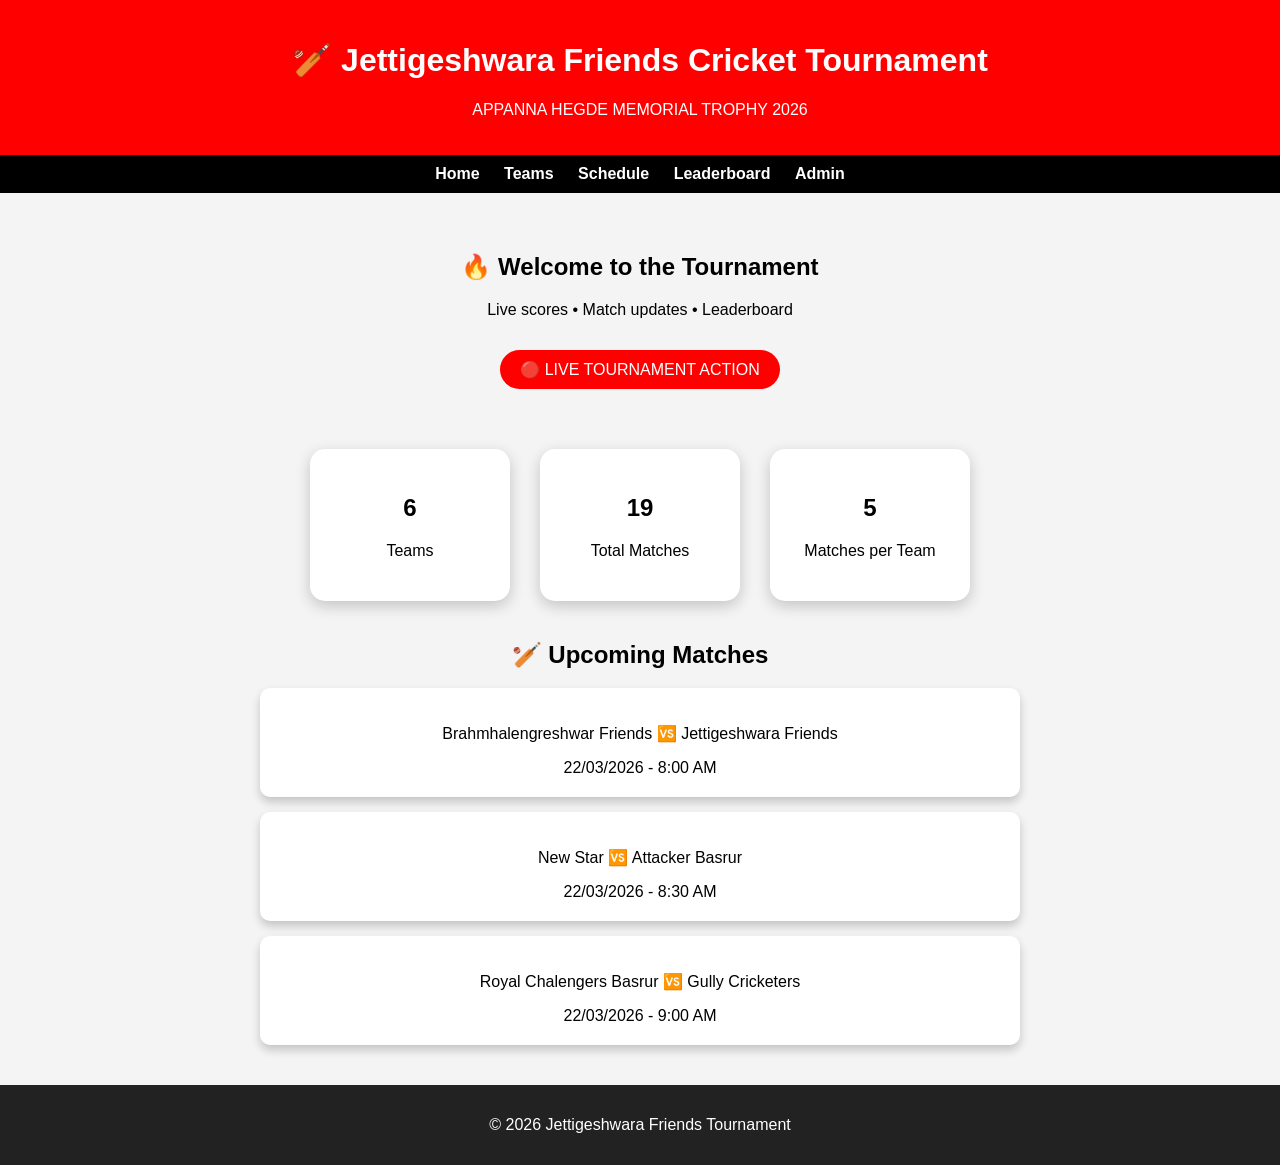
<file: index.html>
<!DOCTYPE html>
<html>
<head>
<title>Home</title>
<link rel="stylesheet" href="style.css">
</head>

<body>

<header>
<h1>🏏 Jettigeshwara Friends Cricket Tournament</h1>
<p>APPANNA HEGDE MEMORIAL TROPHY 2026</p>
</header>

<nav>
<a href="index.html">Home</a>
<a href="teams.html">Teams</a>
<a href="schedule.html">Schedule</a>
<a href="leaderboard.html">Leaderboard</a>
<a href="admin.html">Admin</a>
</nav>

<section class="hero">
<h2>🔥 Welcome to the Tournament</h2>
<p>Live scores • Match updates • Leaderboard</p>

<div class="live-banner">
🔴 LIVE TOURNAMENT ACTION
</div>
</section>

<section class="info-box">

<div class="card">
<h1>6</h1>
<p>Teams</p>
</div>

<div class="card">
<h1>19</h1>
<p>Total Matches</p>
</div>

<div class="card">
<h1>5</h1>
<p>Matches per Team</p>
</div>

</section>

<section class="matches">

<h2>🏏 Upcoming Matches</h2>

<div class="match-card">
<p>Brahmhalengreshwar Friends 🆚 Jettigeshwara Friends</p>
<span>22/03/2026 - 8:00 AM</span>
</div>

<div class="match-card">
<p>New Star 🆚 Attacker Basrur</p>
<span>22/03/2026 - 8:30 AM</span>
</div>

<div class="match-card">
<p>Royal Chalengers Basrur 🆚 Gully Cricketers</p>
<span>22/03/2026 - 9:00 AM</span>
</div>

</section>

<footer>
<p>© 2026 Jettigeshwara Friends Tournament</p>
</footer>

</body>
</html>
</file>
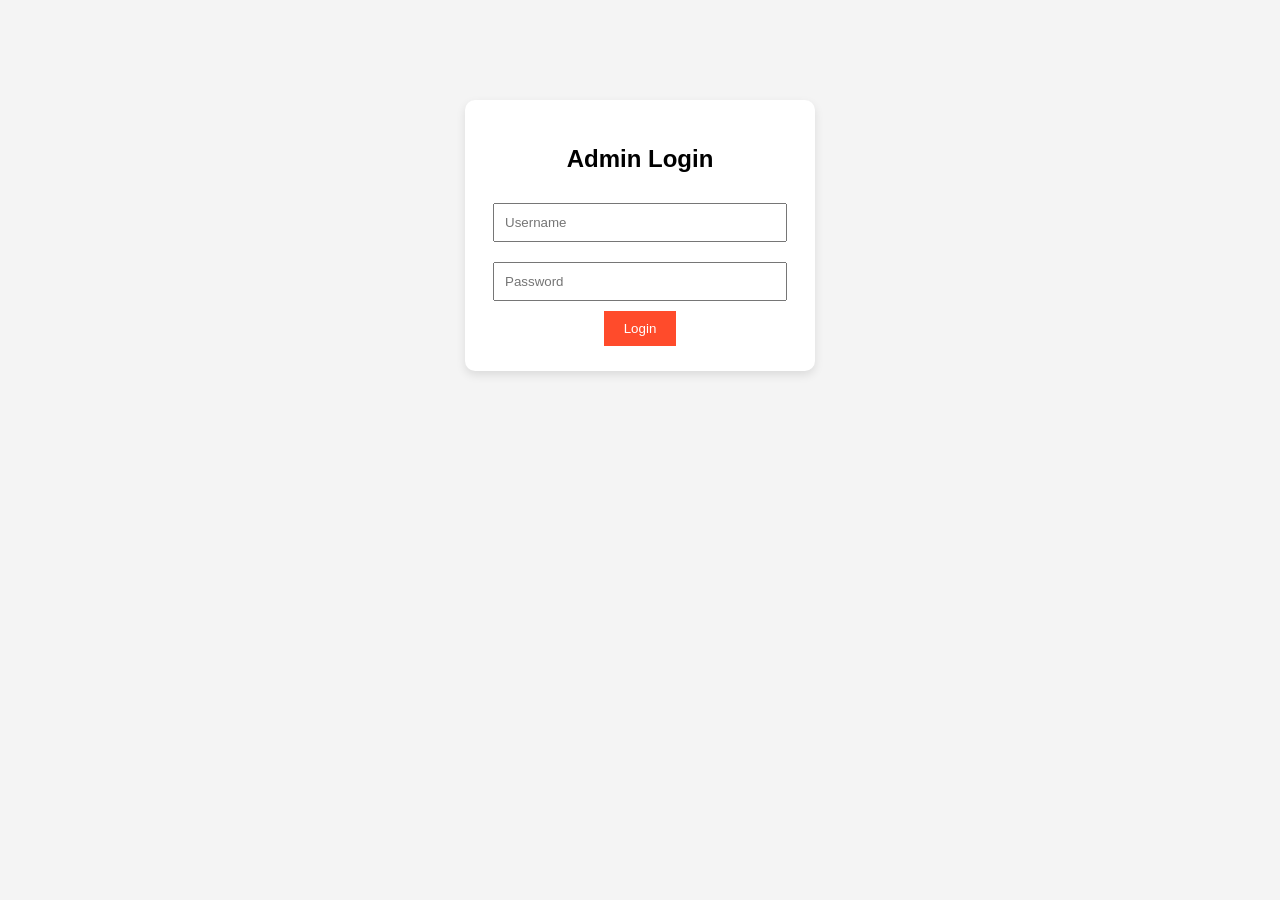
<file: admin.html>
<!DOCTYPE html>
<html>
<head>
<title>Admin Panel</title>

<style>

/* Page Background */
body {
    background: #f4f4f4;
    font-family: Arial, sans-serif;
}

/* Container */
.admin-container {
    width: 80%;
    margin: 40px auto;
    background: white;
    padding: 25px;
    border-radius: 10px;
    box-shadow: 0px 4px 10px rgba(0,0,0,0.1);
}

/* Title */
h1 {
    text-align: center;
    margin-bottom: 20px;
}

/* Section */
.admin-section {
    margin-bottom: 30px;
}

/* Rows */
.form-row {
    display: flex;
    flex-wrap: wrap;
    gap: 15px;
    margin-bottom: 15px;
    align-items: center;
}

/* Labels */
label {
    font-weight: bold;
}

/* Inputs */
input {
    padding: 8px;
    border: 1px solid #ccc;
    border-radius: 5px;
    width: 150px;
}

/* Buttons */
button {
    padding: 10px 15px;
    border: none;
    background: #ff4b2b;
    color: white;
    border-radius: 5px;
    cursor: pointer;
}

button:hover {
    background: #e63e1f;
}

/* Button center */
.button-group {
    text-align: center;
    margin-top: 15px;
}

</style>
<link rel="stylesheet" href="style.css">
<script>

// 🔐 Check login (runs immediately)
if (localStorage.getItem("isLoggedIn") !== "true") {
    window.location.href = "login.html";
}

// ✅ Save Points
function save() {
    let points = {
        a1: document.getElementById("a1").value,
        a2: document.getElementById("a2").value,
        a3: document.getElementById("a3").value,
        a4: document.getElementById("a4").value,
        a5: document.getElementById("a5").value,
        a6: document.getElementById("a6").value
    };

    localStorage.setItem("pointsTable", JSON.stringify(points));
    alert("Leaderboard Updated!");
}

// ✅ Save Stats
function saveStats() {
    let stats = {
        runGetter: {
            name: document.getElementById("runName").value,
            runs: document.getElementById("runScore").value
        },
        wicketTaker: {
            name: document.getElementById("wicketName").value,
            wickets: document.getElementById("wicketCount").value
        }
    };

    localStorage.setItem("tournamentStats", JSON.stringify(stats));
    alert("Stats Saved!");
}

// ✅ Load saved data into inputs (VERY IMPORTANT)
function loadData() {
    let points = JSON.parse(localStorage.getItem("pointsTable"));
    if (points) {
        document.getElementById("a1").value = points.a1 || "";
        document.getElementById("a2").value = points.a2 || "";
        document.getElementById("a3").value = points.a3 || "";
        document.getElementById("a4").value = points.a4 || "";
        document.getElementById("a5").value = points.a5 || "";
        document.getElementById("a6").value = points.a6 || "";
    }

    let stats = JSON.parse(localStorage.getItem("tournamentStats"));
    if (stats) {
        document.getElementById("runName").value = stats.runGetter.name || "";
        document.getElementById("runScore").value = stats.runGetter.runs || "";
        document.getElementById("wicketName").value = stats.wicketTaker.name || "";
        document.getElementById("wicketCount").value = stats.wicketTaker.wickets || "";
    }
}

// 🚪 Logout (FIXED)
function logout() {
    localStorage.removeItem("isLoggedIn");
    window.location.href = "login.html";
}

// Run when page loads
window.onload = loadData;

</script>
</head>
<body>

<div class="admin-container">

<h1>Admin Panel</h1>

<!-- Points Section -->
<div class="admin-section">

<div class="form-row">
<label>Attackers Basrur</label>
<input id="a1" type="number">

<label>Jettigeshwara Friends</label>
<input id="a2" type="number">

<label>Friends Anagally</label>
<input id="a3" type="number">
</div>

<div class="form-row">
<label>Brahmalingeshwara Friends</label>
<input id="a4" type="number">

<label>Royal Challengers Basrur</label>
<input id="a5" type="number">

<label>Gully Cricketers</label>
<input id="a6" type="number">
</div>

<div class="button-group">
<button onclick="save()">Update Leaderboard</button>
</div>

</div>

<!-- Stats Section -->
<div class="admin-section">

<h2>🏏 Tournament Stats Update</h2>

<div class="form-row">
<label>Highest Run Getter</label>
<input id="runName" placeholder="Player Name">
<input id="runScore" type="number" placeholder="Runs">
</div>

<div class="form-row">
<label>Highest Wicket Taker</label>
<input id="wicketName" placeholder="Player Name">
<input id="wicketCount" type="number" placeholder="Wickets">
</div>

<div class="button-group">
<button onclick="saveStats()">Save Stats</button>
<button onclick="logout()">Logout</button>
</div>

</div>

</div>

</body>
</html>
</file>
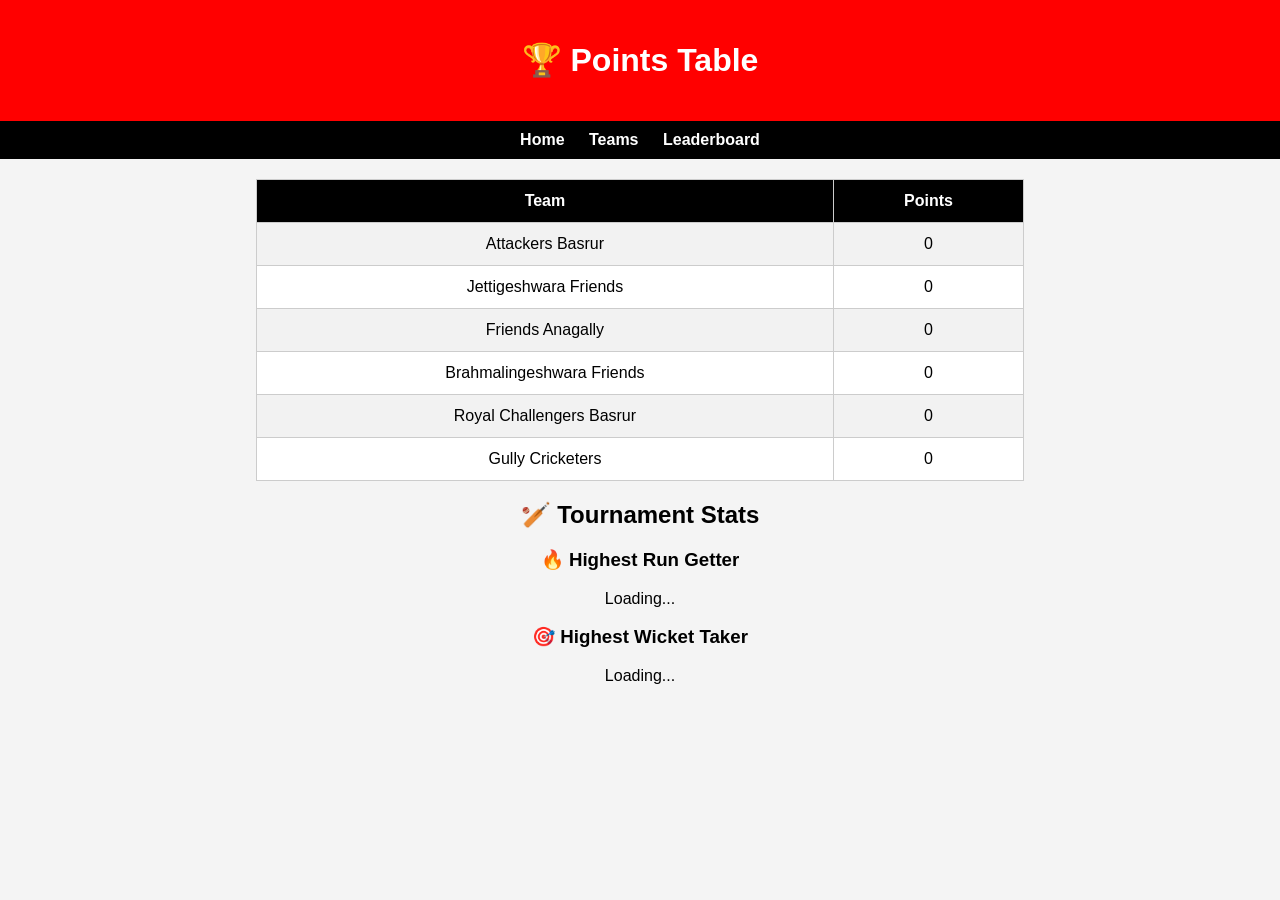
<file: leaderboard.html>
<!DOCTYPE html>
<html>
<head>
<title>Leaderboard</title>
<link rel="stylesheet" href="style.css">

<script src="script.js"></script>

<script>
document.addEventListener("DOMContentLoaded", function () {

    // ✅ Load Points Table
    let data = JSON.parse(localStorage.getItem("pointsTable"));

    if (data) {
        document.getElementById("p1").innerText = data.a1 || 0;
        document.getElementById("p2").innerText = data.a2 || 0;
        document.getElementById("p3").innerText = data.a3 || 0;
        document.getElementById("p4").innerText = data.a4 || 0;
        document.getElementById("p5").innerText = data.a5 || 0;
        document.getElementById("p6").innerText = data.a6 || 0;
    }

    // ✅ Load Stats
    let stats = JSON.parse(localStorage.getItem("tournamentStats"));

    if (stats) {
        document.getElementById("topRuns").innerText =
            stats.runGetter.name + " - " + stats.runGetter.runs + " Runs";

        document.getElementById("topWickets").innerText =
            stats.wicketTaker.name + " - " + stats.wicketTaker.wickets + " Wickets";
    }
});
</script>

</head>

<body>

<header>
<h1>🏆 Points Table</h1>
</header>

<nav>
<a href="index.html">Home</a>
<a href="teams.html">Teams</a>
<a href="leaderboard.html">Leaderboard</a>
</nav>

<table>
<tr>
    <th>Team</th>
    <th>Points</th>
</tr>

<tr>
    <td>Attackers Basrur</td>
    <td id="p1">0</td>
</tr>

<tr>
    <td>Jettigeshwara Friends</td>
    <td id="p2">0</td>
</tr>

<tr>
    <td>Friends Anagally</td>
    <td id="p3">0</td>
</tr>

<tr>
    <td>Brahmalingeshwara Friends</td>
    <td id="p4">0</td>
</tr>

<tr>
    <td>Royal Challengers Basrur</td>
    <td id="p5">0</td>
</tr>

<tr>
    <td>Gully Cricketers</td>
    <td id="p6">0</td>
</tr>
</table>

<div class="stats-container">
    <h2>🏏 Tournament Stats</h2>

    <div class="stat-box">
        <h3>🔥 Highest Run Getter</h3>
        <p id="topRuns">Loading...</p>
    </div>

    <div class="stat-box">
        <h3>🎯 Highest Wicket Taker</h3>
        <p id="topWickets">Loading...</p>
    </div>
</div>

</body>
</html>
</file>
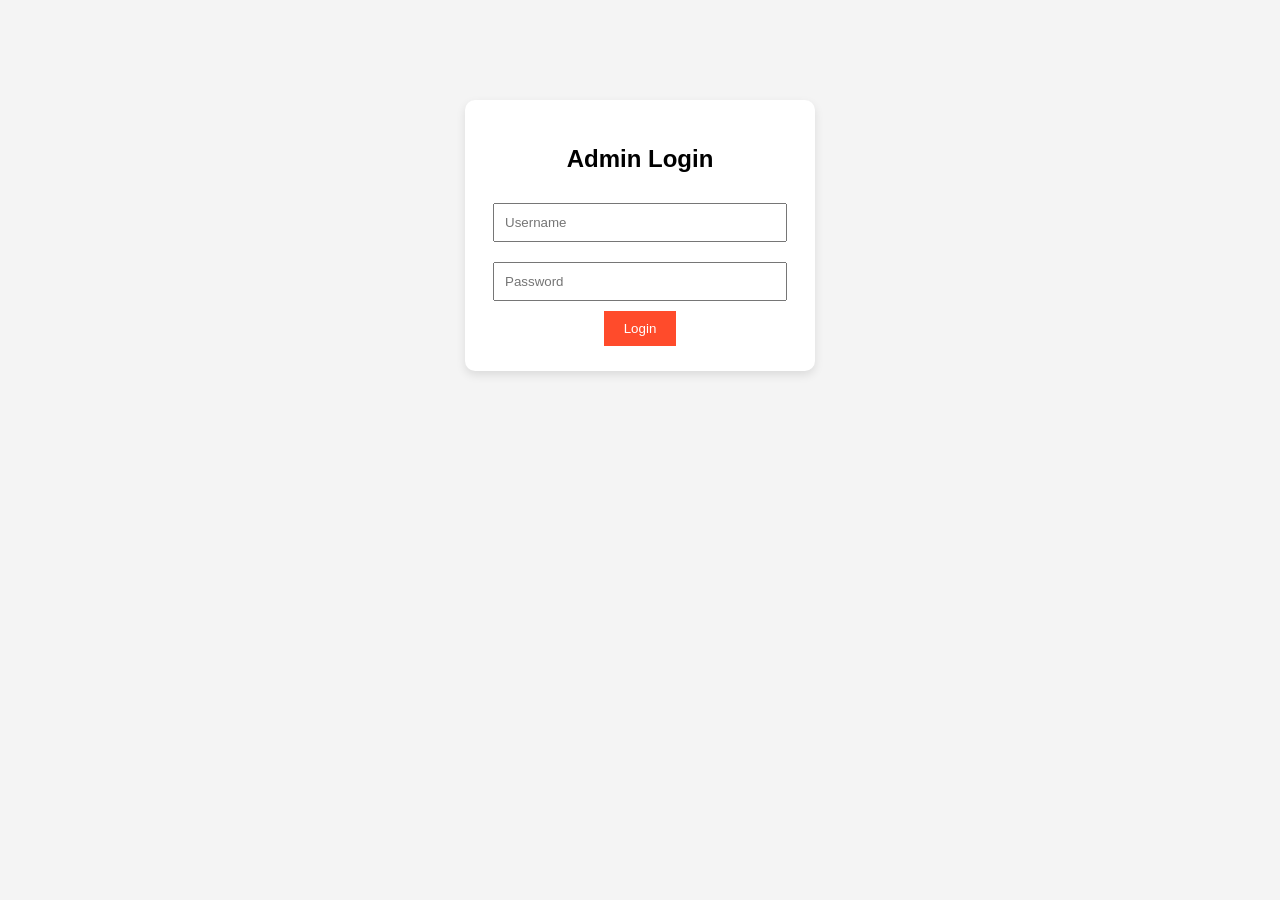
<file: login.html>
<!DOCTYPE html>
<html>
<head>
<title>Admin Login</title>

<style>
body {
    background: #f4f4f4;
    font-family: Arial;
}

.login-box {
    width: 300px;
    margin: 100px auto;
    background: white;
    padding: 25px;
    border-radius: 10px;
    text-align: center;
    box-shadow: 0px 4px 10px rgba(0,0,0,0.1);
}

input {
    width: 90%;
    padding: 10px;
    margin: 10px 0;
}

button {
    padding: 10px 20px;
    background: #ff4b2b;
    color: white;
    border: none;
    cursor: pointer;
}
</style>

<script>
function login() {
    let user = document.getElementById("username").value;
    let pass = document.getElementById("password").value;

    // Simple login check
    if (user === "admin" && pass === "1234") {
        localStorage.setItem("isLoggedIn", "true");
        window.location.href = "admin.html";
    } else {
        alert("Invalid Login!");
    }
}
</script>

</head>

<body>

<div class="login-box">
    <h2>Admin Login</h2>

    <input type="text" id="username" placeholder="Username">
    <input type="password" id="password" placeholder="Password">

    <button onclick="login()">Login</button>
</div>

</body>
</html>
</file>
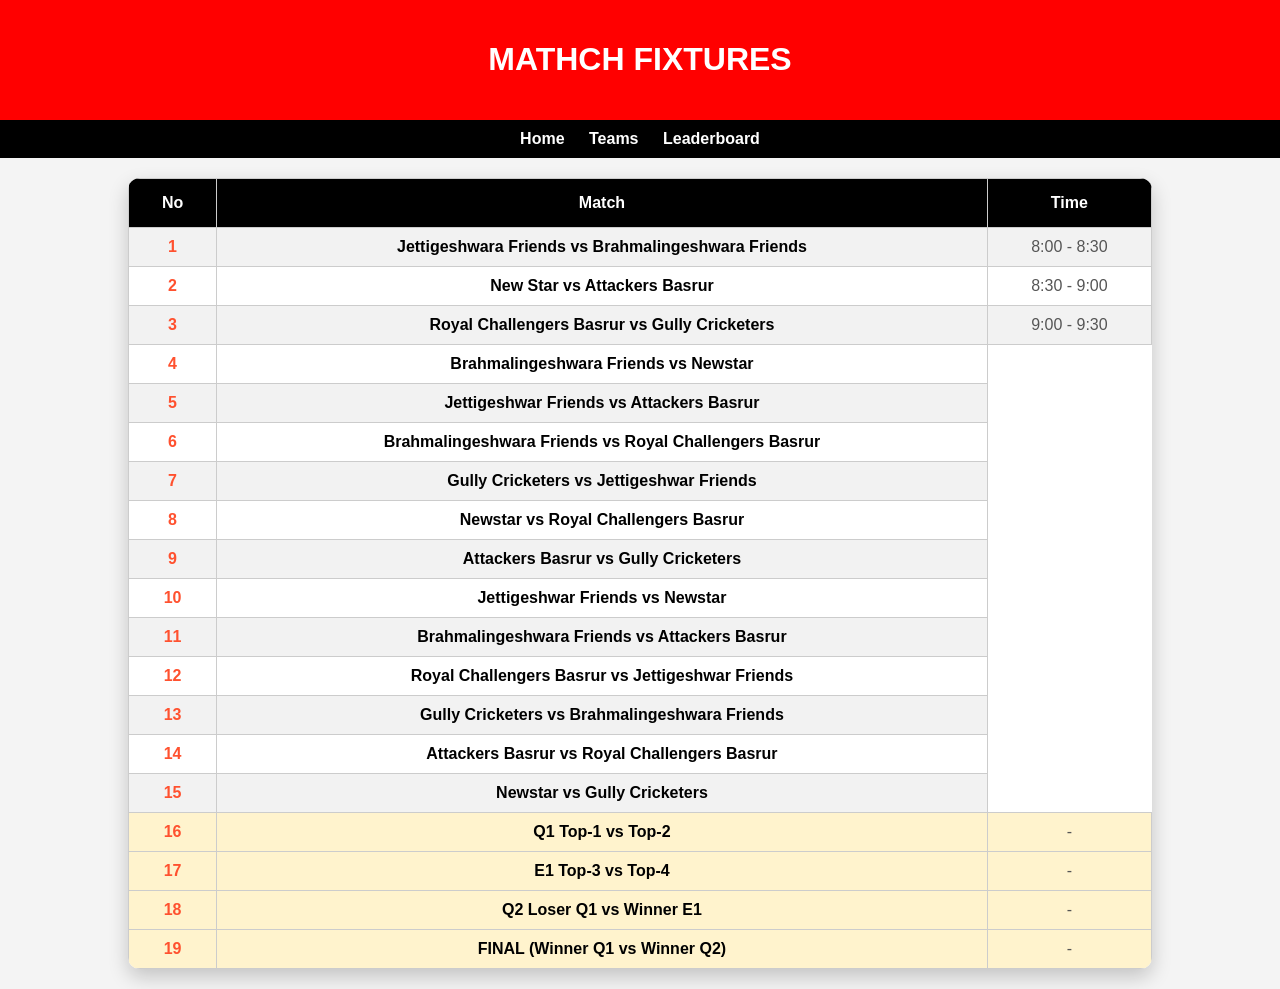
<file: schedule.html>
<!DOCTYPE html>
<html>
<head>
<title>Schedule</title>
<link rel="stylesheet" href="style.css">
</head>

<body>

<header>
<h1>MATHCH FIXTURES</h1>
</header>

<nav>
<a href="index.html">Home</a>
<a href="teams.html">Teams</a>
<a href="leaderboard.html">Leaderboard</a>
</nav>
<table class="schedule-table">

<tr>
<th>No</th>
<th>Match</th>
<th>Time</th>
</tr>

<tr>
<td>1</td>
<td>Jettigeshwara Friends vs Brahmalingeshwara Friends</td>
<td>8:00 - 8:30</td>
</tr>

<tr>
<td>2</td>
<td>New Star vs Attackers Basrur</td>
<td>8:30 - 9:00</td>
</tr>

<tr>
<td>3</td>
<td>Royal Challengers Basrur vs Gully Cricketers</td>
<td>9:00 - 9:30</td>
</tr>
<tr>
<td>4</td>
<td>Brahmalingeshwara Friends vs Newstar </td>
</tr>
<tr><td>5</td><td>Jettigeshwar Friends vs Attackers Basrur</td></tr>
<tr><td>6</td><td> Brahmalingeshwara Friends vs Royal Challengers Basrur</td></tr>
<tr><td>7</td><td>Gully Cricketers vs Jettigeshwar Friends</td></tr>
<tr><td>8</td><td> Newstar vs Royal Challengers Basrur</td></tr>
<tr><td>9</td><td>Attackers Basrur vs Gully Cricketers</td></tr>
<tr><td>10</td><td>Jettigeshwar Friends vs Newstar </td></tr>
<tr><td>11</td><td>Brahmalingeshwara Friends vs Attackers Basrur </td></tr>
<tr><td>12</td><td> Royal Challengers Basrur vs Jettigeshwar Friends</td></tr>
<tr><td>13</td><td>Gully Cricketers vs Brahmalingeshwara Friends</td></tr>
<tr><td>14</td><td>Attackers Basrur vs Royal Challengers Basrur </td></tr>
<tr><td>15</td><td> Newstar vs Gully Cricketers</td></tr>


<!-- PLAYOFFS -->
<tr class="playoff">
<td>16</td>
<td>Q1 Top-1 vs Top-2</td>
<td>-</td>
</tr>

<tr class="playoff">
<td>17</td>
<td>E1 Top-3 vs Top-4</td>
<td>-</td>
</tr>

<tr class="playoff">
<td>18</td>
<td>Q2 Loser Q1 vs Winner E1</td>
<td>-</td>
</tr>

<tr class="playoff">
<td>19</td>
<td>FINAL  (Winner Q1 vs Winner Q2)</td>
<td>-</td>
</tr>

</table>

<script src="script.js"></script>

</body>
</html>
</file>
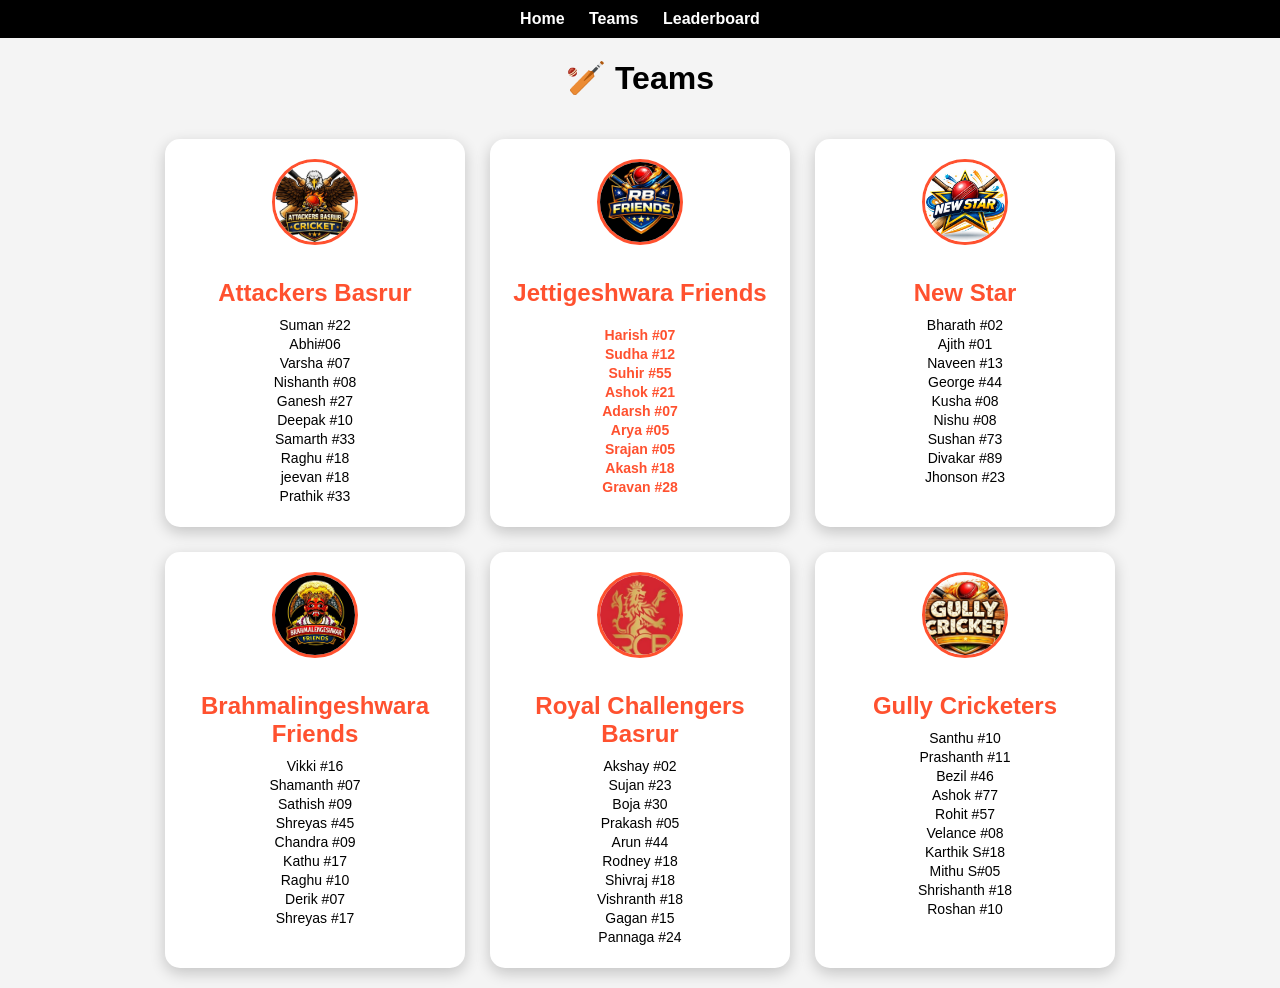
<file: teams.html>
<!DOCTYPE html>
<html>
<head>
<title>Teams</title>
<link rel="stylesheet" href="style.css">
</head>

<body>

<nav>
<a href="index.html">Home</a>
<a href="teams.html">Teams</a>
<a href="leaderboard.html">Leaderboard</a>
</nav>

<h1>🏏 Teams</h1>

<div class="teams-container">

<!-- TEAM 1 -->
<div class="team-card">
<img src="ab.jpg">
<h2>Attackers Basrur</h2>
<p>Suman #22</p>
<p>Abhi#06</p>
<p>Varsha #07</p>
<p>Nishanth #08</p>
<p>Ganesh #27</p>
<p>Deepak #10</p>
<p>Samarth #33</p>
<p>Raghu #18</p>
<p>jeevan #18</p>
<p>Prathik #33</p>
</div>

<!-- TEAM 2 -->
<div class="team-card">
<img src="jf.jpg">
<h2>Jettigeshwara Friends<h2>
<p>Harish #07</p>
<p>Sudha #12</p>
<p>Suhir #55</p>
<p>Ashok #21</p>
<p>Adarsh #07</p>
<p>Arya #05</p>
<p>Srajan #05</p>
<p>Akash #18</p>
<p>Gravan #28</p>
</div>

<!-- TEAM 3 -->
<div class="team-card">
<img src="ns.jpg">
<h2>New Star</h2>
<p>Bharath #02</p>
<p>Ajith #01</p>
<p>Naveen #13</p>
<p>George #44</p>
<p>Kusha #08</p>
<p>Nishu #08</p>
<p>Sushan #73</p>
<p>Divakar #89</p>
<p>Jhonson #23</p>
</div>

<!-- TEAM 4 -->
<div class="team-card">
<img src="bf.jpg">
<h2>Brahmalingeshwara Friends</h2>
<p>Vikki #16</p>
<p>Shamanth #07</p>
<p>Sathish #09</p>
<p>Shreyas #45</p>
<p>Chandra #09</p>
<p>Kathu #17</p>
<p>Raghu #10</p>
<p>Derik #07</p>
<p>Shreyas #17</p>
</div>

<!-- TEAM 5 -->
<div class="team-card">
<img src="rcb.jpg">
<h2>Royal Challengers Basrur</h2>
<p>Akshay #02</p>
<p>Sujan #23</p>
<p>Boja #30</p>
<p>Prakash #05</p>
<p>Arun #44</p>
<p>Rodney #18</p>
<p>Shivraj #18</p>
<p>Vishranth #18</p>
<p>Gagan #15</p>
<p>Pannaga #24</p>
</div>

<!-- TEAM 6 -->
<div class="team-card">
<img src="gc.jpg">
<h2>Gully Cricketers</h2>
<p>Santhu #10</p>
<p>Prashanth #11</p>
<p>Bezil #46</p>
<p>Ashok #77</p>
<p>Rohit #57</p>
<p>Velance #08</p>
<p>Karthik S#18</p>
<p>Mithu S#05</p>
<p>Shrishanth #18</p>
<p>Roshan #10</p>
</div>

</div>

</body>
</html>
</file>
<file: style.css>
body{
font-family:Arial;
margin:0;
background:#f4f6f9;
text-align:center;
}

/* HEADER */
header{
background:linear-gradient(90deg,#ff512f,#dd2476);
color:white;
padding:30px;
}

header img{
margin-top:10px;
border-radius:10px;
}

/* NAVBAR */
nav{
background:#111;
padding:15px;
}

nav a{
color:white;
margin:15px;
text-decoration:none;
font-weight:bold;
transition:0.3s;
}

nav a:hover{
color:#ff512f;
}

/* HERO */
.hero{
padding:40px;
}

.live-banner{
background:red;
color:white;
display:inline-block;
padding:10px 20px;
border-radius:20px;
margin-top:15px;
animation:blink 1s infinite;
}

@keyframes blink{
50%{opacity:0.6;}
}

/* CARDS */
.info-box{
display:flex;
justify-content:center;
gap:30px;
flex-wrap:wrap;
margin-top:20px;
}

.card{
background:white;
padding:25px;
border-radius:15px;
box-shadow:0 5px 15px rgba(0,0,0,0.2);
transition:0.3s;
width:150px;
}

.card:hover{
transform:translateY(-10px);
}

/* MATCHES */
.matches{
margin:40px;
}

.match-card{
background:white;
margin:15px auto;
padding:20px;
width:60%;
border-radius:10px;
box-shadow:0 5px 10px rgba(0,0,0,0.2);
transition:0.3s;
}

.match-card:hover{
background:#ff512f;
color:white;
}

/* FOOTER */
footer{
background:#222;
color:white;
padding:15px;
margin-top:30px;
}

/* TEAMS PAGE */

.teams-container{
display:flex;
flex-wrap:wrap;
justify-content:center;
gap:25px;
padding:20px;
}

.team-card{
background:white;
width:260px;
padding:20px;
border-radius:15px;
box-shadow:0 5px 15px rgba(0,0,0,0.2);
transition:0.3s;
text-align:center;
}

.team-card:hover{
transform:translateY(-10px) scale(1.03);
}

.team-card img{
width:80px;
height:80px;
object-fit:cover;
margin-bottom:10px;
border-radius:50%;
border:3px solid #ff512f;
}

.team-card h2{
color:#ff512f;
margin-bottom:10px;
}

.team-card p{
margin:3px;
font-size:14px;
}

/* POINTS TABLE */

.points-table{
width:80%;
margin:30px auto;
border-collapse:collapse;
background:white;
border-radius:10px;
overflow:hidden;
box-shadow:0 5px 15px rgba(0,0,0,0.2);
}

.points-table th{
background:#111;
color:white;
padding:15px;
}

.points-table td{
padding:12px;
border-bottom:1px solid #ddd;
font-weight:bold;
}

.points-table tr{
transition:0.3s;
}

.points-table tr:hover{
background:#ffe5e0;
}

/* TOP TEAM HIGHLIGHT */
.points-table tr:first-child{
background:#d4edda;
}

/* SECOND */
.points-table tr:nth-child(2){
background:#fff3cd;
}

/* THIRD */
.points-table tr:nth-child(3){
background:#f8d7da;
}

/* SCHEDULE TABLE */

.schedule-table{
width:85%;
margin:30px auto;
border-collapse:collapse;
background:white;
border-radius:12px;
overflow:hidden;
box-shadow:0 8px 20px rgba(0,0,0,0.2);
}

/* HEADER */
.schedule-table th{
background:linear-gradient(90deg,#ff512f,#dd2476);
color:white;
padding:15px;
font-size:16px;
}

/* ROWS */
.schedule-table td{
padding:14px;
border-bottom:1px solid #eee;
font-weight:500;
}

/* HOVER EFFECT */
.schedule-table tr{
transition:0.3s;
}

.schedule-table tr:hover{
background:#ffe5e0;
transform:scale(1.01);
}

/* MATCH NUMBER */
.schedule-table td:first-child{
font-weight:bold;
color:#ff512f;
}

/* TEAM COLUMN */
.schedule-table td:nth-child(2){
font-weight:bold;
}

/* TIME COLUMN */
.schedule-table td:nth-child(3){
color:#555;
}

/* FINAL MATCH HIGHLIGHT */
.schedule-table tr:last-child{
background:#d4edda;
font-weight:bold;
}

/* PLAYOFF MATCHES */
.playoff{
background:#fff3cd !important;
font-weight:bold;
}

/* MOBILE RESPONSIVE */
@media(max-width:768px){
.schedule-table{
width:95%;
font-size:14px;
}
}
body {
    background-color: #f4f4f4;
}

header {
    background: red;
    color: white;
    text-align: center;
    padding: 20px;
}

nav {
    background: black;
    padding: 10px;
    text-align: center;
}

nav a {
    color: white;
    margin: 10px;
    text-decoration: none;
}

.schedule-table {
    width: 80%;
    margin: 20px auto;
    border-collapse: collapse;
    background: white;
}

.schedule-table th {
    background: black;
    color: white;
}

.schedule-table td, th {
    padding: 10px;
    border: 1px solid #ccc;
}
table {
    width: 60%;
    margin: 20px auto;
    border-collapse: collapse;
    background: white;
}

th, td {
    border: 1px solid #ccc;
    padding: 12px;
    text-align: center;
}

th {
    background-color: black;
    color: white;
}

tr:nth-child(even) {
    background-color: #f2f2f2;
}
/* ===== ADMIN PANEL IMPROVED ===== */

.admin-container {
    width: 85%;
    max-width: 1000px;
    margin: 40px auto;
    background: white;
    padding: 30px;
    border-radius: 15px;
    box-shadow: 0 8px 25px rgba(0,0,0,0.15);
}

/* Title */
.admin-container h1 {
    text-align: center;
    margin-bottom: 25px;
    color: #ff512f;
}

/* Section box */
.admin-section {
    background: #f9f9f9;
    padding: 20px;
    border-radius: 12px;
    margin-bottom: 25px;
    box-shadow: inset 0 2px 5px rgba(0,0,0,0.05);
}

/* Section title */
.admin-section h2 {
    margin-bottom: 15px;
    color: #dd2476;
}

/* Grid layout */
.form-row {
    display: grid;
    grid-template-columns: repeat(auto-fit, minmax(220px, 1fr));
    gap: 15px;
    margin-bottom: 15px;
}

/* Label */
.form-row label {
    display: block;
    font-weight: bold;
    margin-bottom: 5px;
}

/* Input */
.form-row input {
    width: 100%;
    padding: 10px;
    border-radius: 8px;
    border: 1px solid #ccc;
    transition: 0.3s;
}

/* Input focus */
.form-row input:focus {
    border-color: #ff512f;
    outline: none;
    box-shadow: 0 0 5px rgba(255,81,47,0.5);
}

/* Buttons */
button {
    padding: 12px 20px;
    background: linear-gradient(90deg,#ff512f,#dd2476);
    color: white;
    border: none;
    border-radius: 25px;
    cursor: pointer;
    font-weight: bold;
    transition: 0.3s;
}

/* Button hover */
button:hover {
    transform: scale(1.05);
    opacity: 0.9;
}

/* Button group */
.button-group {
    text-align: center;
    margin-top: 15px;
}

/* Logout button special */
button:last-child {
    background: #333;
}

/* Responsive */
@media(max-width:768px){
    .admin-container {
        width: 95%;
        padding: 20px;
    }
}
header {
    background: red;
}
nav {
    background: black;
}
</file>
